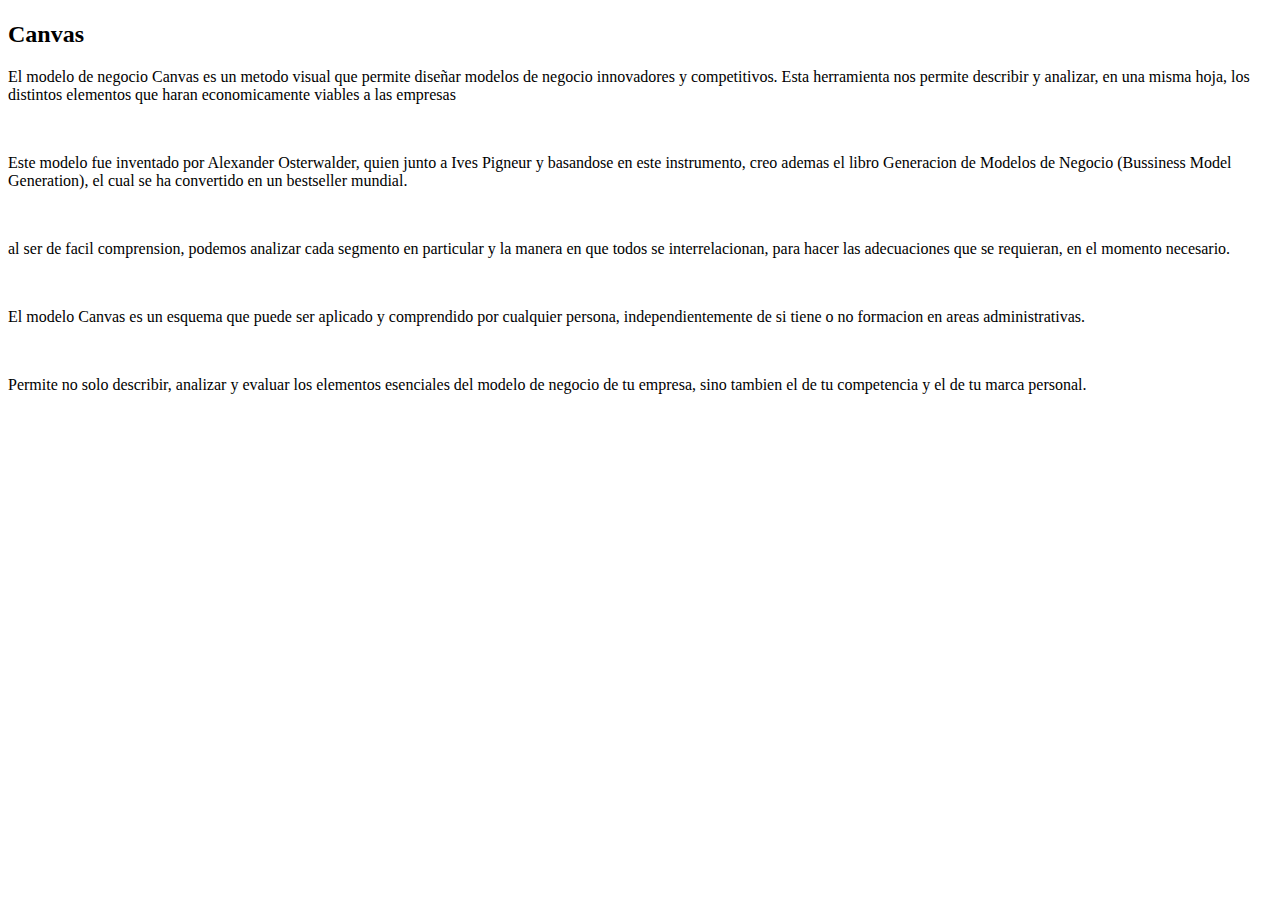
<file: bussiness-intelligence.html>
<!DOCTYPE html>
    <html lang="en">
    <head>
        <meta charset="UTF-8">
        <meta name="viewport" content="width=device-width, initial-scale=1.0">
        <title>Document</title>
    </head>
    <body>
        <h1>
            
        </h1>
        <section>
            <h2>Canvas</h2>
            <p>
                El modelo de negocio Canvas es un metodo visual que permite diseñar modelos de negocio innovadores y competitivos. Esta herramienta nos permite describir y analizar, en una misma hoja, los distintos elementos que haran economicamente viables a las empresas
            </p>
            <br>
            <p>
                Este modelo fue inventado por Alexander Osterwalder, quien junto a Ives Pigneur y basandose en este instrumento, creo ademas el libro Generacion de Modelos de Negocio (Bussiness Model Generation), el cual se ha convertido en un bestseller mundial.
            </p>
            <br>
            <p>
                al ser de facil comprension, podemos analizar cada segmento en particular y la manera en que todos se interrelacionan, para hacer las adecuaciones que se requieran, en el momento necesario.
            </p>
            <br>
            <p>
                El modelo Canvas es un esquema que puede ser aplicado y comprendido por cualquier persona, independientemente de si tiene o no formacion en areas administrativas.
            </p>
            <br>
            <p>
                Permite no solo describir, analizar y evaluar los elementos esenciales del modelo de negocio de tu empresa, sino tambien el de tu competencia y el de tu marca personal.
            </p>
        </section>
        
    </body>
    </html>
</file>
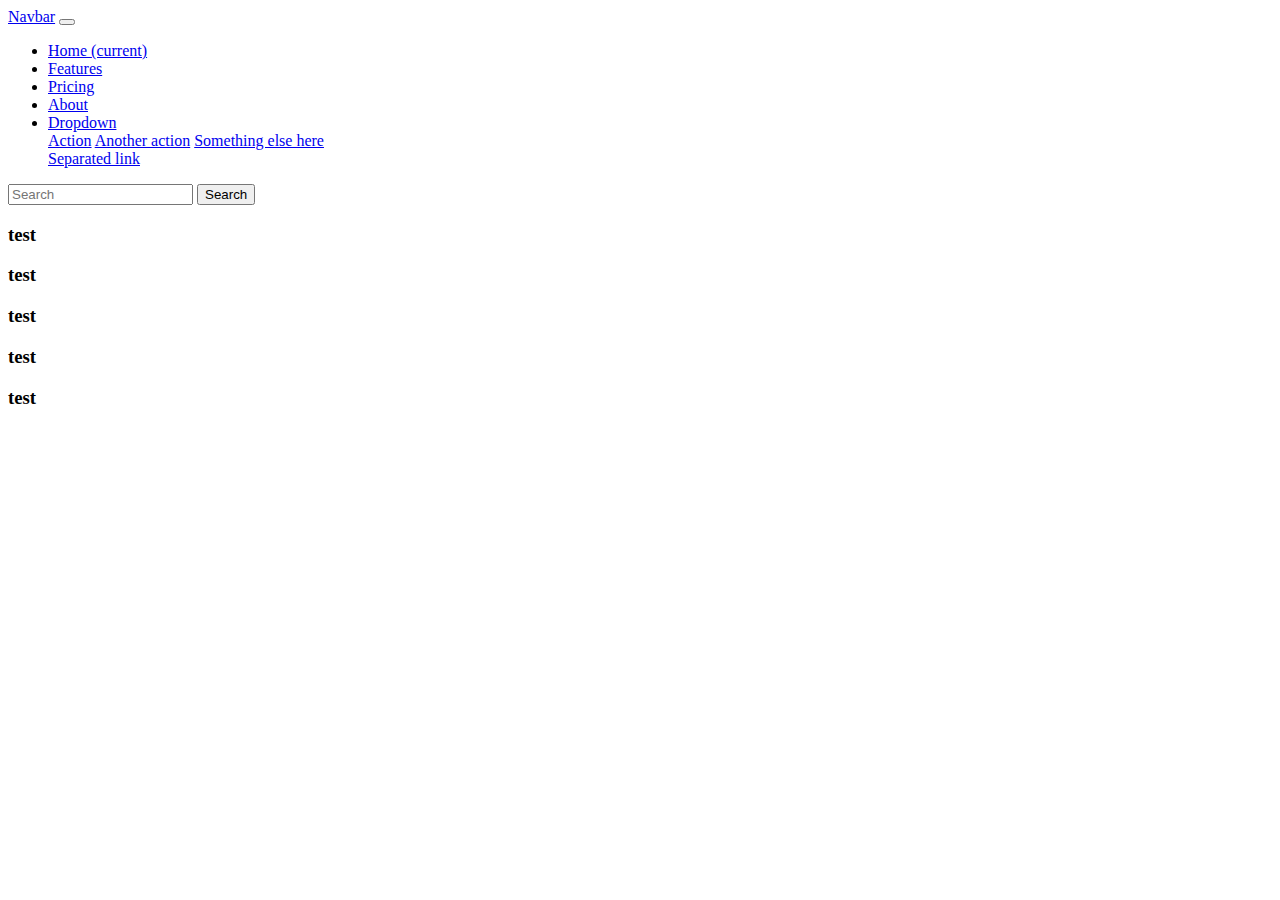
<file: home.html>
<!DOCTYPE html>
<html lang="en-us">
  <head>
    <meta charset="utf-8">
    <meta http-equiv="X-UA-Compatible" content="IE=edge">
    <meta name="viewport" content="width=device-width, initial-scale=1">
    <title> About | eleAche </title>
    <link rel="stylesheet" href="styles.css">
    <link rel="stylesheet" href="https://bootswatch.com/5/vapor/bootstrap.min.css">
  
  </head>
  <body>
    <nav class="navbar navbar-expand-lg bg-light" data-bs-theme="light">
  <div class="container-fluid">
    <a class="navbar-brand" href="#">Navbar</a>
    <button class="navbar-toggler" type="button" data-bs-toggle="collapse" data-bs-target="#navbarColor03" aria-controls="navbarColor03" aria-expanded="false" aria-label="Toggle navigation">
      <span class="navbar-toggler-icon"></span>
    </button>
    <div class="collapse navbar-collapse" id="navbarColor03">
      <ul class="navbar-nav me-auto">
        <li class="nav-item">
          <a class="nav-link active" href="#">Home
            <span class="visually-hidden">(current)</span>
          </a>
        </li>
        <li class="nav-item">
          <a class="nav-link" href="#">Features</a>
        </li>
        <li class="nav-item">
          <a class="nav-link" href="#">Pricing</a>
        </li>
        <li class="nav-item">
          <a class="nav-link" href="#">About</a>
        </li>
        <li class="nav-item dropdown">
          <a class="nav-link dropdown-toggle" data-bs-toggle="dropdown" href="#" role="button" aria-haspopup="true" aria-expanded="false">Dropdown</a>
          <div class="dropdown-menu">
            <a class="dropdown-item" href="#">Action</a>
            <a class="dropdown-item" href="#">Another action</a>
            <a class="dropdown-item" href="#">Something else here</a>
            <div class="dropdown-divider"></div>
            <a class="dropdown-item" href="#">Separated link</a>
          </div>
        </li>
      </ul>
      <form class="d-flex">
        <input class="form-control me-sm-2" type="search" placeholder="Search">
        <button class="btn btn-secondary my-2 my-sm-0" type="submit">Search</button>
      </form>
    </div>
  </div>
</nav>
  
  <div>
    <div>
      <h3> test </h3>
    </div>
    
    <div>
      <h3> test </h3>
    </div>
    
    <div>
      <h3> test </h3>
    </div>
    
    <div>
      <h3> test </h3>
    </div>
    
    <div>
      <h3> test </h3>
    </div>
    
    </div>
  </body>
</html>
</file>
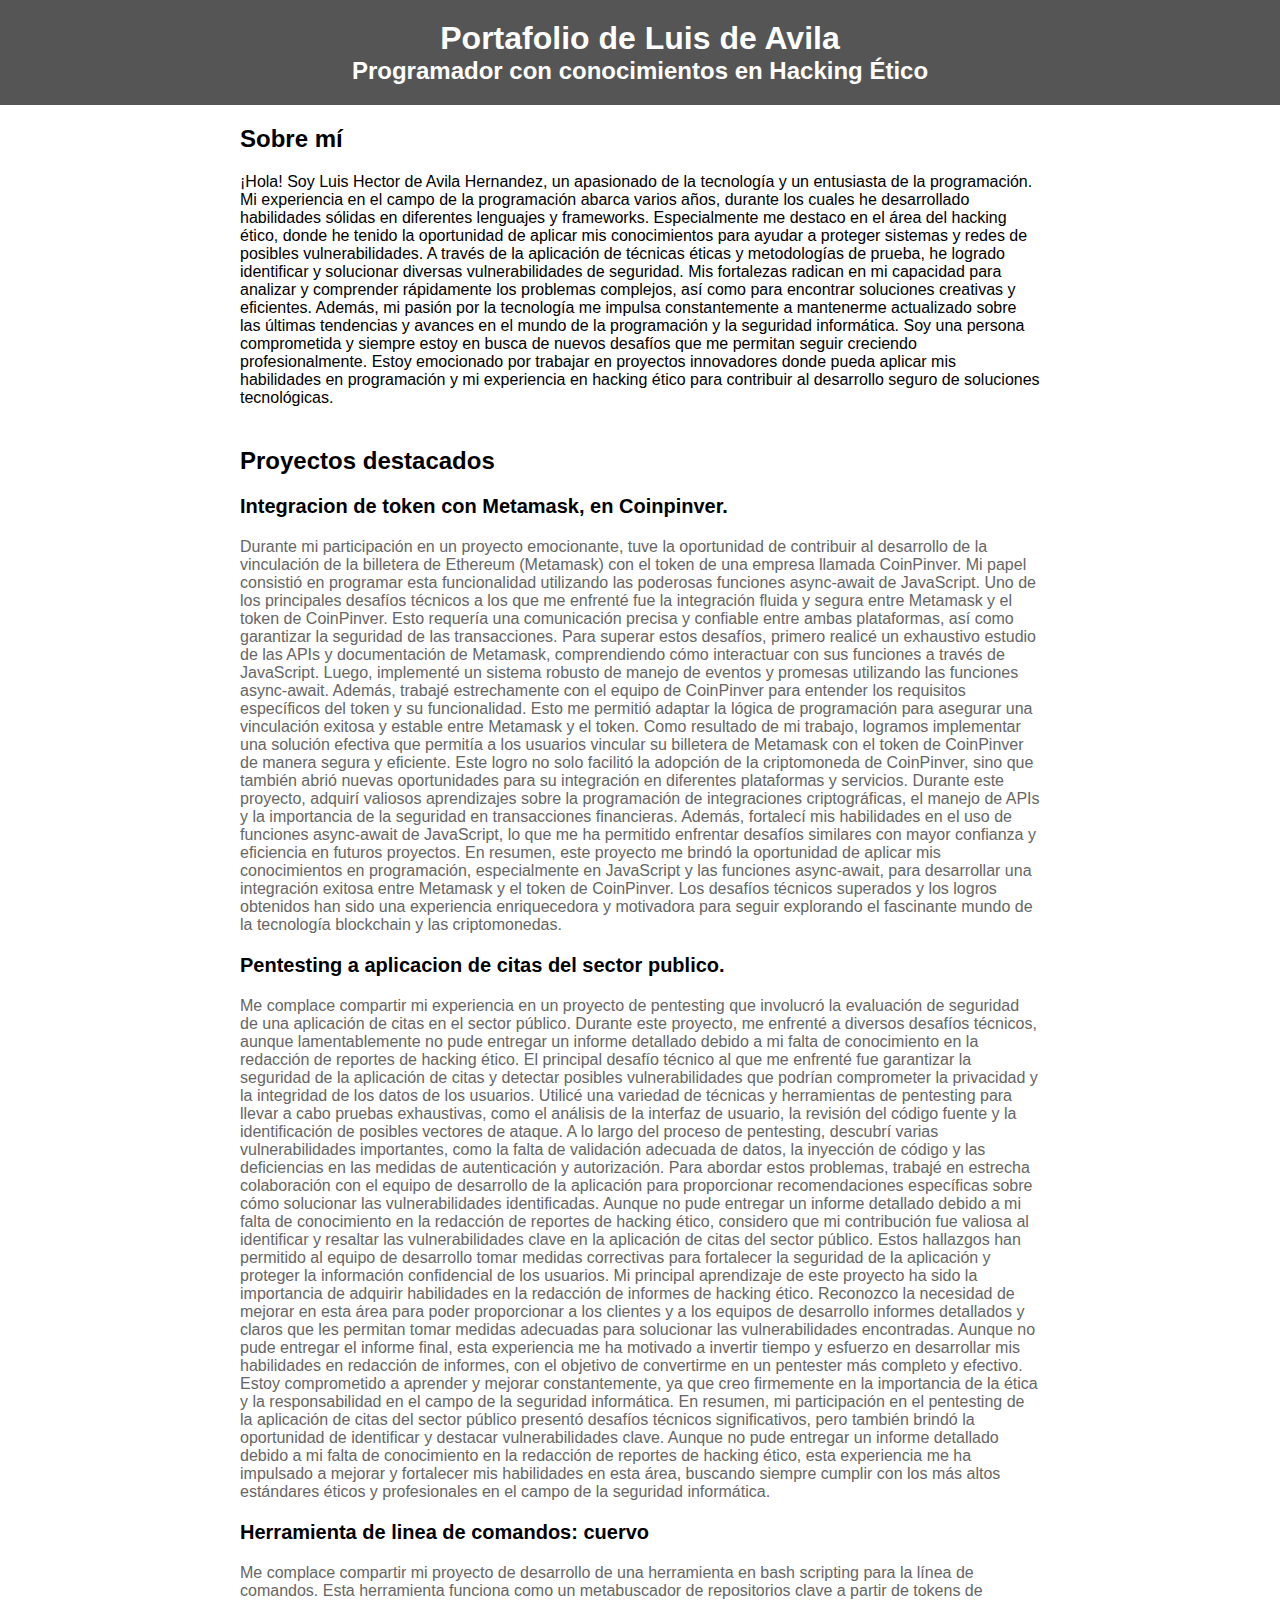
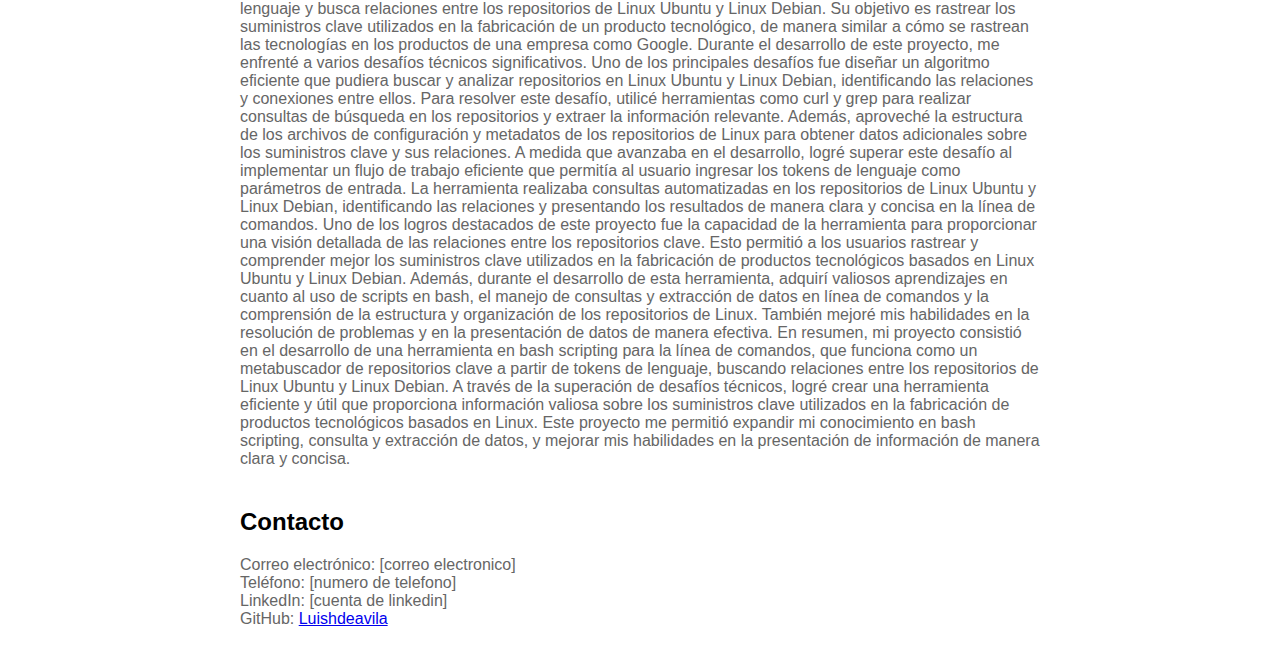
<file: portfolio.html>
<!DOCTYPE html>
<html>
<head>
    <title>Portafolio de Luis de Avila</title>
    <style>
        body {
            font-family: Arial, sans-serif;
            margin: 0;
            padding: 0;
        }

        header {
            background-color: #555;
            color: #fff;
            padding: 20px;
            text-align: center;
        }

        h1 {
            margin: 0;
            font-size: 32px;
        }

        h2 {
            margin: 0;
            font-size: 24px;
        }

        .container {
            max-width: 800px;
            margin: 20px auto;
            padding: 0 20px;
        }

        .section {
            margin-bottom: 40px;
        }

        .section-title {
            margin-bottom: 20px;
        }

        .project {
            margin-bottom: 20px;
        }

        .project-title {
            font-size: 20px;
        }

        .project-description {
            margin-top: 10px;
            font-size: 16px;
            color: #666;
        }

        .contact-info {
            margin-top: 20px;
        }

        .contact-info p {
            margin: 0;
            font-size: 16px;
            color: #666;
        }
    </style>
</head>
<body>
    <header>
        <h1>Portafolio de Luis de Avila</h1>
        <h2>Programador con conocimientos en Hacking Ético</h2>
    </header>

    <div class="container">
        <div class="section">
            <h2 class="section-title">Sobre mí</h2>
            <p>¡Hola! Soy Luis Hector de Avila Hernandez, un apasionado de la tecnología y un entusiasta de la programación. Mi experiencia en el campo de la programación abarca varios años, durante los cuales he desarrollado habilidades sólidas en diferentes lenguajes y frameworks.

                Especialmente me destaco en el área del hacking ético, donde he tenido la oportunidad de aplicar mis conocimientos para ayudar a proteger sistemas y redes de posibles vulnerabilidades. A través de la aplicación de técnicas éticas y metodologías de prueba, he logrado identificar y solucionar diversas vulnerabilidades de seguridad.
                
                Mis fortalezas radican en mi capacidad para analizar y comprender rápidamente los problemas complejos, así como para encontrar soluciones creativas y eficientes. Además, mi pasión por la tecnología me impulsa constantemente a mantenerme actualizado sobre las últimas tendencias y avances en el mundo de la programación y la seguridad informática.
                
                Soy una persona comprometida y siempre estoy en busca de nuevos desafíos que me permitan seguir creciendo profesionalmente. Estoy emocionado por trabajar en proyectos innovadores donde pueda aplicar mis habilidades en programación y mi experiencia en hacking ético para contribuir al desarrollo seguro de soluciones tecnológicas.</p>
        </div>

        <div class="section">
            <h2 class="section-title">Proyectos destacados</h2>

            <div class="project">
                <h3 class="project-title">Integracion de token con Metamask, en Coinpinver.</h3>
                <p class="project-description">Durante mi participación en un proyecto emocionante, tuve la oportunidad de contribuir al desarrollo de la vinculación de la billetera de Ethereum (Metamask) con el token de una empresa llamada CoinPinver. Mi papel consistió en programar esta funcionalidad utilizando las poderosas funciones async-await de JavaScript.

                    Uno de los principales desafíos técnicos a los que me enfrenté fue la integración fluida y segura entre Metamask y el token de CoinPinver. Esto requería una comunicación precisa y confiable entre ambas plataformas, así como garantizar la seguridad de las transacciones.
                    
                    Para superar estos desafíos, primero realicé un exhaustivo estudio de las APIs y documentación de Metamask, comprendiendo cómo interactuar con sus funciones a través de JavaScript. Luego, implementé un sistema robusto de manejo de eventos y promesas utilizando las funciones async-await.
                    
                    Además, trabajé estrechamente con el equipo de CoinPinver para entender los requisitos específicos del token y su funcionalidad. Esto me permitió adaptar la lógica de programación para asegurar una vinculación exitosa y estable entre Metamask y el token.
                    
                    Como resultado de mi trabajo, logramos implementar una solución efectiva que permitía a los usuarios vincular su billetera de Metamask con el token de CoinPinver de manera segura y eficiente. Este logro no solo facilitó la adopción de la criptomoneda de CoinPinver, sino que también abrió nuevas oportunidades para su integración en diferentes plataformas y servicios.
                    
                    Durante este proyecto, adquirí valiosos aprendizajes sobre la programación de integraciones criptográficas, el manejo de APIs y la importancia de la seguridad en transacciones financieras. Además, fortalecí mis habilidades en el uso de funciones async-await de JavaScript, lo que me ha permitido enfrentar desafíos similares con mayor confianza y eficiencia en futuros proyectos.
                    
                    En resumen, este proyecto me brindó la oportunidad de aplicar mis conocimientos en programación, especialmente en JavaScript y las funciones async-await, para desarrollar una integración exitosa entre Metamask y el token de CoinPinver. Los desafíos técnicos superados y los logros obtenidos han sido una experiencia enriquecedora y motivadora para seguir explorando el fascinante mundo de la tecnología blockchain y las criptomonedas.
                    
                    
                    
                    
                    </p>
            </div>

            <div class="project">
                <h3 class="project-title">Pentesting a aplicacion de citas del sector publico.</h3>
                <p class="project-description">Me complace compartir mi experiencia en un proyecto de pentesting que involucró la evaluación de seguridad de una aplicación de citas en el sector público. Durante este proyecto, me enfrenté a diversos desafíos técnicos, aunque lamentablemente no pude entregar un informe detallado debido a mi falta de conocimiento en la redacción de reportes de hacking ético.

                    El principal desafío técnico al que me enfrenté fue garantizar la seguridad de la aplicación de citas y detectar posibles vulnerabilidades que podrían comprometer la privacidad y la integridad de los datos de los usuarios. Utilicé una variedad de técnicas y herramientas de pentesting para llevar a cabo pruebas exhaustivas, como el análisis de la interfaz de usuario, la revisión del código fuente y la identificación de posibles vectores de ataque.
                    
                    A lo largo del proceso de pentesting, descubrí varias vulnerabilidades importantes, como la falta de validación adecuada de datos, la inyección de código y las deficiencias en las medidas de autenticación y autorización. Para abordar estos problemas, trabajé en estrecha colaboración con el equipo de desarrollo de la aplicación para proporcionar recomendaciones específicas sobre cómo solucionar las vulnerabilidades identificadas.
                    
                    Aunque no pude entregar un informe detallado debido a mi falta de conocimiento en la redacción de reportes de hacking ético, considero que mi contribución fue valiosa al identificar y resaltar las vulnerabilidades clave en la aplicación de citas del sector público. Estos hallazgos han permitido al equipo de desarrollo tomar medidas correctivas para fortalecer la seguridad de la aplicación y proteger la información confidencial de los usuarios.
                    
                    Mi principal aprendizaje de este proyecto ha sido la importancia de adquirir habilidades en la redacción de informes de hacking ético. Reconozco la necesidad de mejorar en esta área para poder proporcionar a los clientes y a los equipos de desarrollo informes detallados y claros que les permitan tomar medidas adecuadas para solucionar las vulnerabilidades encontradas.
                    
                    Aunque no pude entregar el informe final, esta experiencia me ha motivado a invertir tiempo y esfuerzo en desarrollar mis habilidades en redacción de informes, con el objetivo de convertirme en un pentester más completo y efectivo. Estoy comprometido a aprender y mejorar constantemente, ya que creo firmemente en la importancia de la ética y la responsabilidad en el campo de la seguridad informática.
                    
                    En resumen, mi participación en el pentesting de la aplicación de citas del sector público presentó desafíos técnicos significativos, pero también brindó la oportunidad de identificar y destacar vulnerabilidades clave. Aunque no pude entregar un informe detallado debido a mi falta de conocimiento en la redacción de reportes de hacking ético, esta experiencia me ha impulsado a mejorar y fortalecer mis habilidades en esta área, buscando siempre cumplir con los más altos estándares éticos y profesionales en el campo de la seguridad informática.</p>
            </div>

            <div class="project">
                <h3 class="project-title">Herramienta de linea de comandos: cuervo</h3>
                <p class="project-description">Me complace compartir mi proyecto de desarrollo de una herramienta en bash scripting para la línea de comandos. Esta herramienta funciona como un metabuscador de repositorios clave a partir de tokens de lenguaje y busca relaciones entre los repositorios de Linux Ubuntu y Linux Debian. Su objetivo es rastrear los suministros clave utilizados en la fabricación de un producto tecnológico, de manera similar a cómo se rastrean las tecnologías en los productos de una empresa como Google.

                    Durante el desarrollo de este proyecto, me enfrenté a varios desafíos técnicos significativos. Uno de los principales desafíos fue diseñar un algoritmo eficiente que pudiera buscar y analizar repositorios en Linux Ubuntu y Linux Debian, identificando las relaciones y conexiones entre ellos.
                    
                    Para resolver este desafío, utilicé herramientas como curl y grep para realizar consultas de búsqueda en los repositorios y extraer la información relevante. Además, aproveché la estructura de los archivos de configuración y metadatos de los repositorios de Linux para obtener datos adicionales sobre los suministros clave y sus relaciones.
                    
                    A medida que avanzaba en el desarrollo, logré superar este desafío al implementar un flujo de trabajo eficiente que permitía al usuario ingresar los tokens de lenguaje como parámetros de entrada. La herramienta realizaba consultas automatizadas en los repositorios de Linux Ubuntu y Linux Debian, identificando las relaciones y presentando los resultados de manera clara y concisa en la línea de comandos.
                    
                    Uno de los logros destacados de este proyecto fue la capacidad de la herramienta para proporcionar una visión detallada de las relaciones entre los repositorios clave. Esto permitió a los usuarios rastrear y comprender mejor los suministros clave utilizados en la fabricación de productos tecnológicos basados en Linux Ubuntu y Linux Debian.
                    
                    Además, durante el desarrollo de esta herramienta, adquirí valiosos aprendizajes en cuanto al uso de scripts en bash, el manejo de consultas y extracción de datos en línea de comandos y la comprensión de la estructura y organización de los repositorios de Linux. También mejoré mis habilidades en la resolución de problemas y en la presentación de datos de manera efectiva.
                    
                    En resumen, mi proyecto consistió en el desarrollo de una herramienta en bash scripting para la línea de comandos, que funciona como un metabuscador de repositorios clave a partir de tokens de lenguaje, buscando relaciones entre los repositorios de Linux Ubuntu y Linux Debian. A través de la superación de desafíos técnicos, logré crear una herramienta eficiente y útil que proporciona información valiosa sobre los suministros clave utilizados en la fabricación de productos tecnológicos basados en Linux. Este proyecto me permitió expandir mi conocimiento en bash scripting, consulta y extracción de datos, y mejorar mis habilidades en la presentación de información de manera clara y concisa.</p>
            </div>
        </div>

        <div class="section">
            <h2 class="section-title">Contacto</h2>
            <div class="contact-info">
                <p>Correo electrónico: [correo electronico]</p>
                <p>Teléfono: [numero de telefono]</p>
                <p>LinkedIn: [cuenta de linkedin]</p>
                <p>GitHub: <a href="https://github.com/luishdeavila/"> Luishdeavila</a></p>
            </div>
        </div>
    </div>
</body>
</html>
</file>
<file: styles.css>
@font-face {
	font-family: Gansta;
	src: url(./assets/fonts/pricedown-bl.ttf);
}
.gansta-font {
  font-family: Gansta;
}
.center {
  text-align: center;
  margin-top: 50vh;
}
</file>
